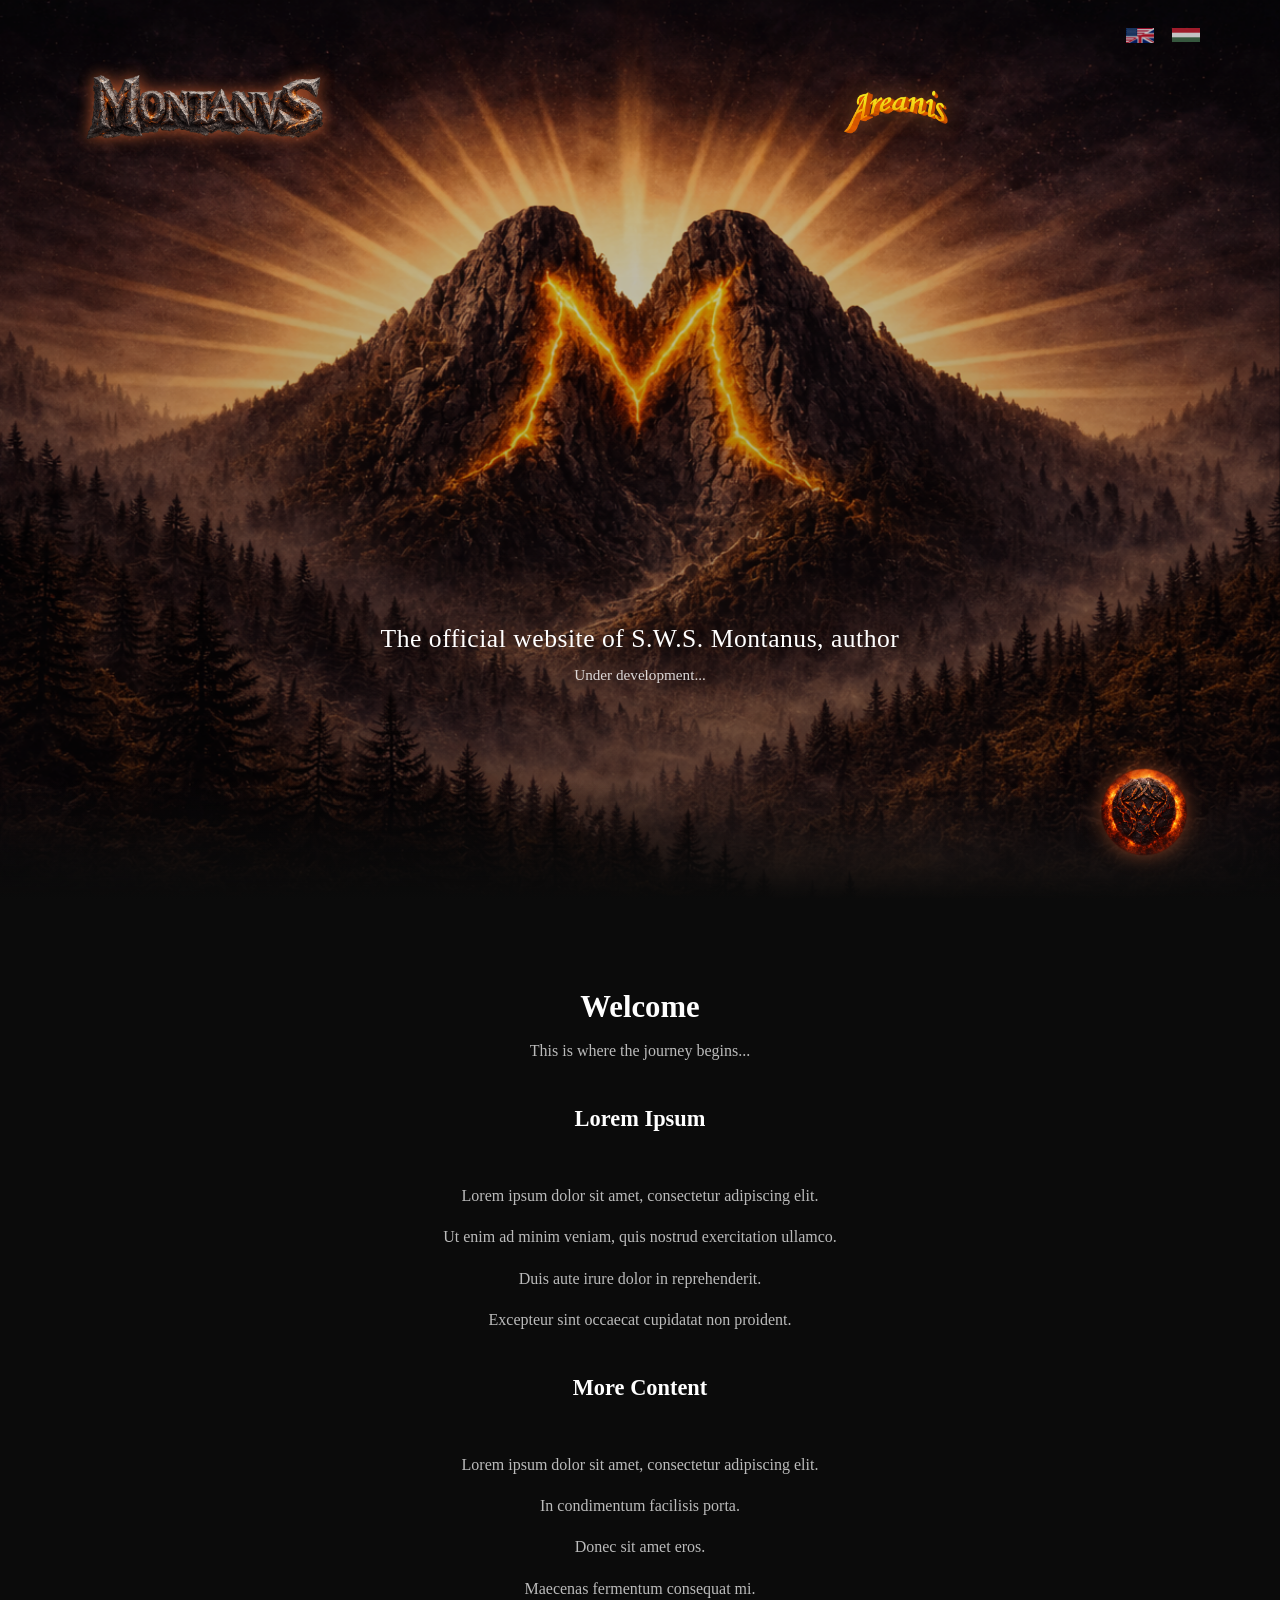
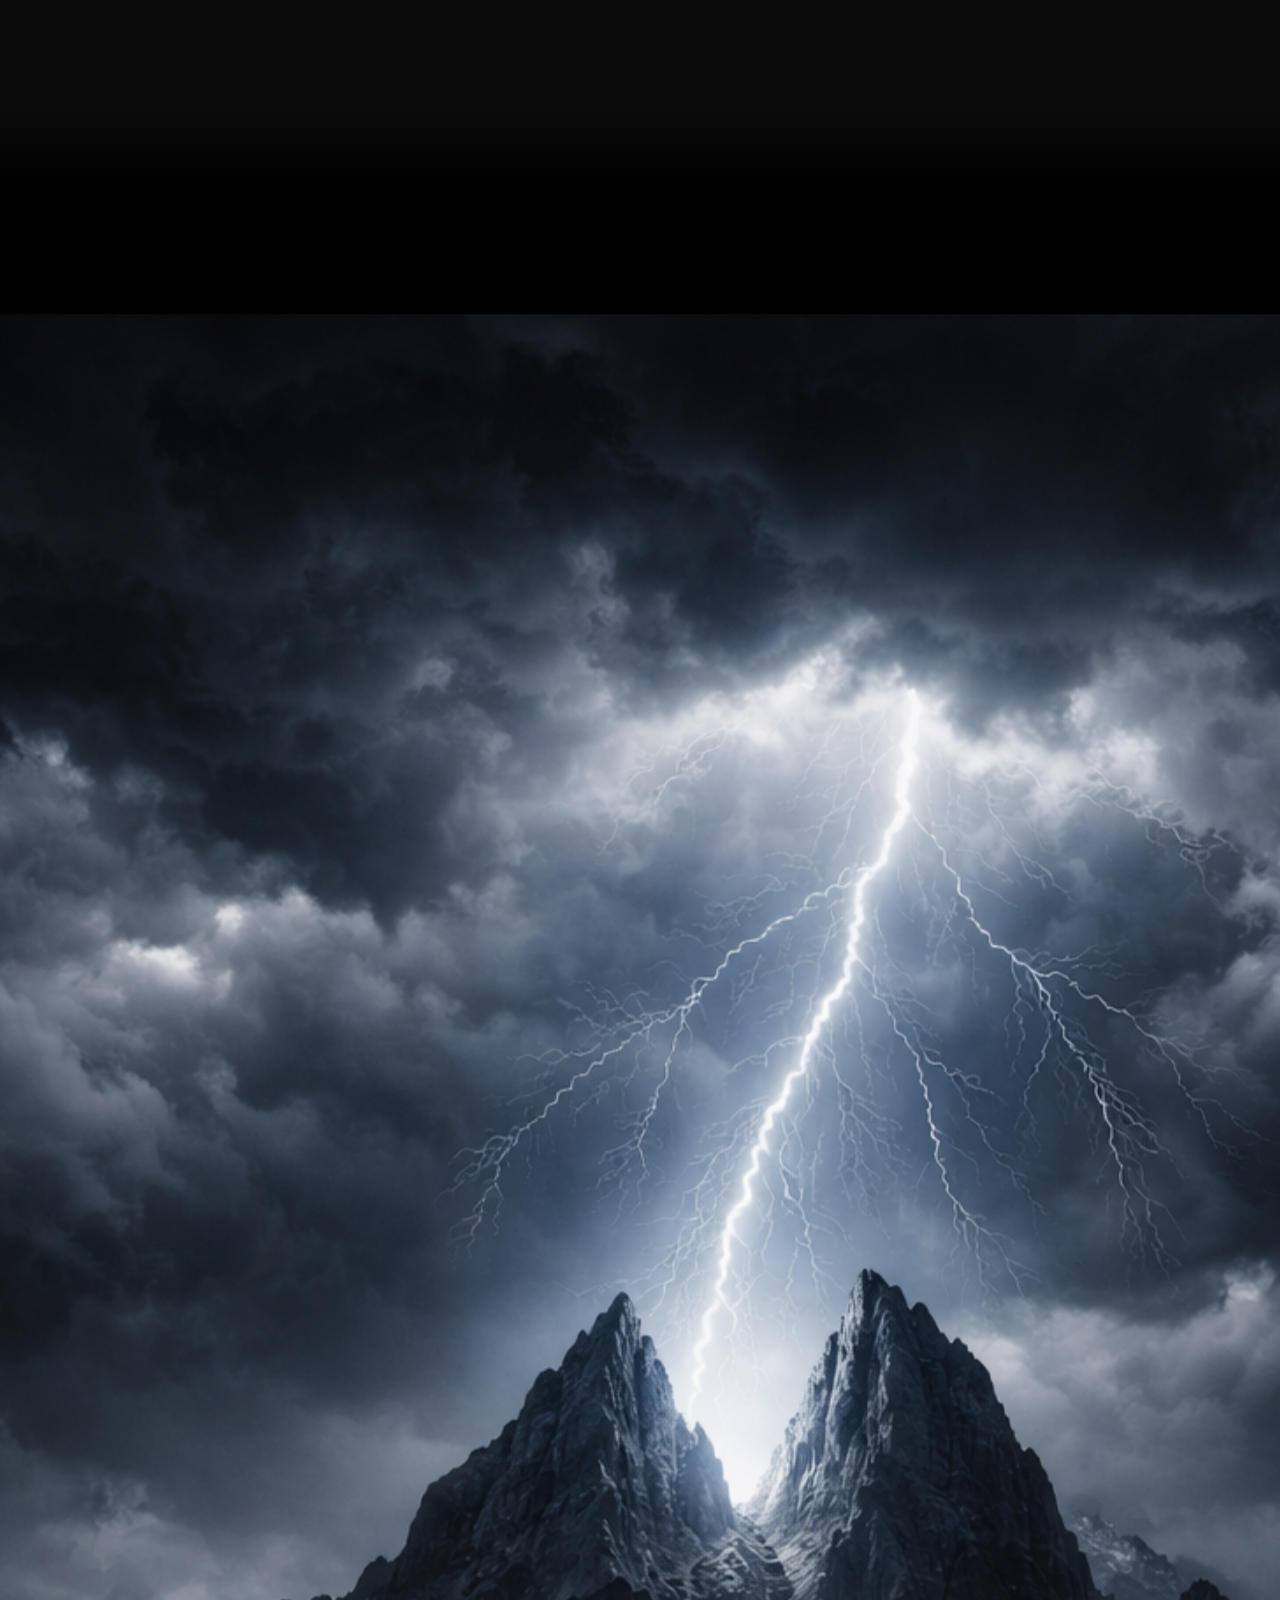
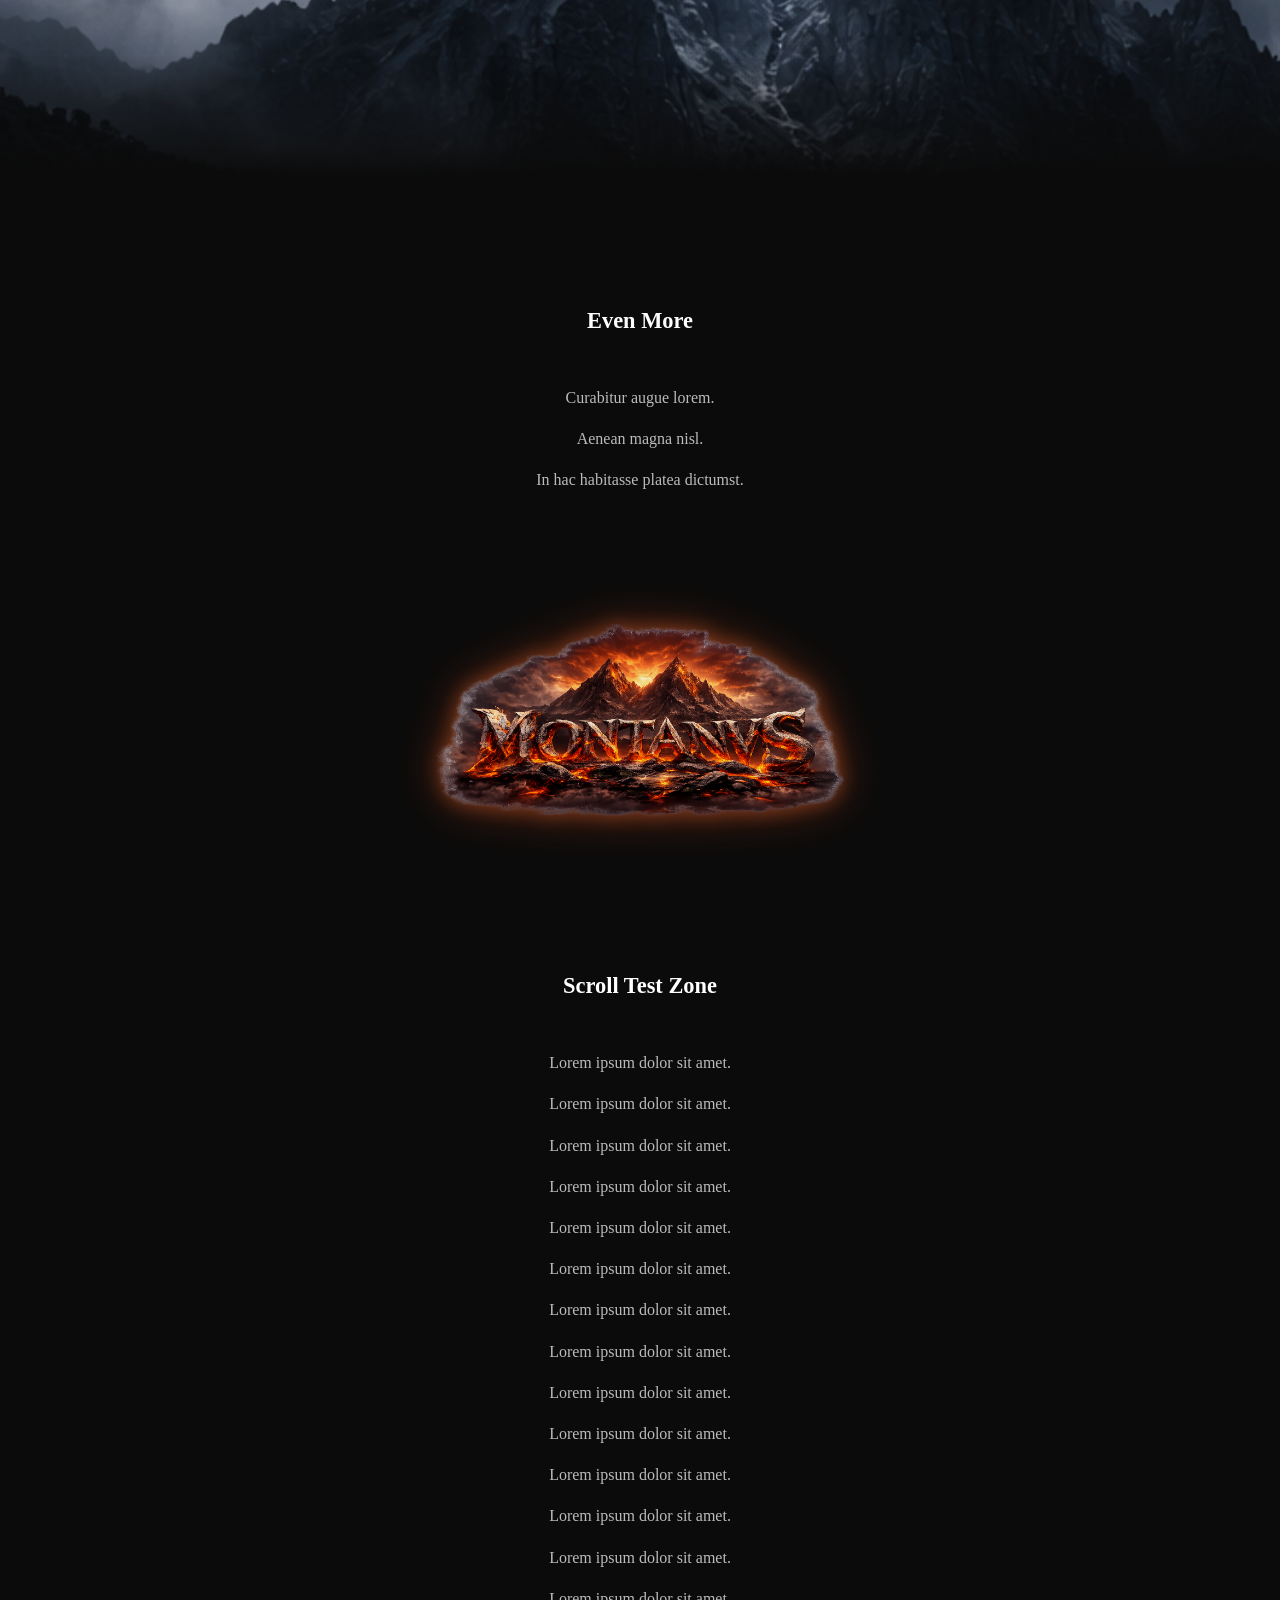
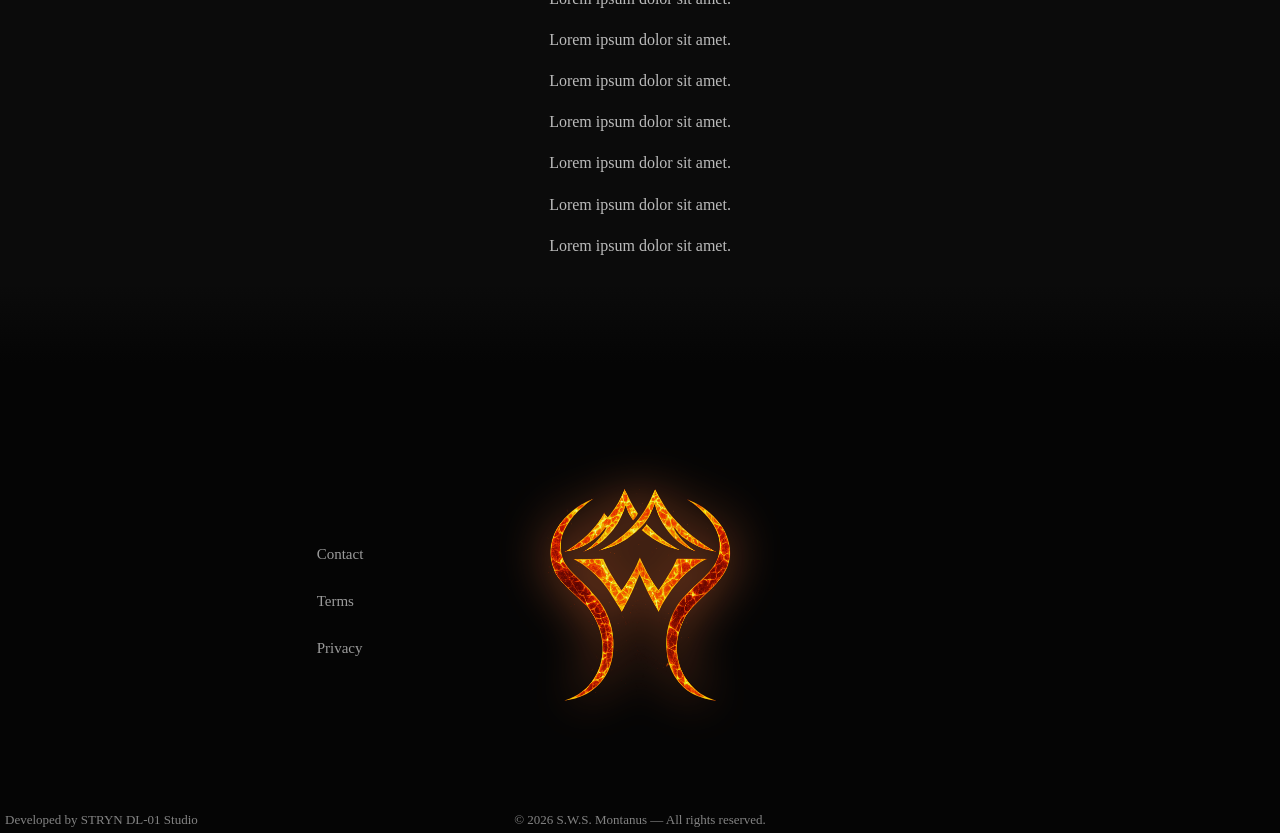
<file: index.html>
<!DOCTYPE html>
<html lang="hu">
<head>
  <meta charset="UTF-8">
  <meta name="viewport" content="width=device-width, initial-scale=1.0">
  <meta name="description" content="Official website of S.W.S. Montanus – author of Areanis.">
  <title>S.W.S. Montanus</title>

  <link rel="icon" href="favicon.ico">
  <link rel="icon" type="image/png" sizes="32x32" href="favicon-32x32.png">
  <link rel="icon" type="image/png" sizes="16x16" href="favicon-16x16.png">
  <link rel="apple-touch-icon" href="apple-touch-icon.png">
  <link rel="manifest" href="site.webmanifest">

  <link rel="stylesheet" href="style.css">
  <link rel="stylesheet" href="corner-logo.css">
  <link rel="stylesheet" href="parallax.css">
  <link rel="stylesheet" href="content-logo.css">
  <link rel="stylesheet" href="scroll-top.css">
  
</head>
<body>
  <div class="site-shell">

    <!-- FIXED BACKGROUND -->
    <div class="hero-bg" aria-hidden="true"></div>
    <div class="hero-overlay" aria-hidden="true"></div>

    <!-- TOP BAR ELEMENTS -->
    <a href="https://swsmontanvs.com/" class="home-link" aria-label="Főoldal">
      <img src="homelink.png" alt="Montanus">
    </a>

    <div class="lang-switcher" aria-label="Nyelvválasztó">
      <button type="button" class="lang-btn" aria-label="English">
        <img src="eng.png" alt="English">
      </button>
      <button type="button" class="lang-btn" aria-label="Magyar">
        <img src="hun.png" alt="Magyar">
      </button>
    </div>

    <!-- HERO -->
    <header class="hero" id="top">
      <nav class="main-menu" aria-label="Fő navigáció">
        <a href="areanis.html" class="areanis-link">
          <img src="areanis-title.png" alt="Areanis" class="menu-areanis">
        </a>
      </nav>

      <div class="hero-text">
        <h1>The official website of S.W.S. Montanus, author</h1>
        <p>Under development...</p>
      </div>
    </header>

     <!-- MAIN -->
<main class="page-main">

  <section class="content-section content-section-top">
    <div class="content-inner">
      <h2>Welcome</h2>
      <p>This is where the journey begins...</p>

      <h3>Lorem Ipsum</h3>
      <p>Lorem ipsum dolor sit amet, consectetur adipiscing elit.</p>
      <p>Ut enim ad minim veniam, quis nostrud exercitation ullamco.</p>
      <p>Duis aute irure dolor in reprehenderit.</p>
      <p>Excepteur sint occaecat cupidatat non proident.</p>

      <h3>More Content</h3>
      <p>Lorem ipsum dolor sit amet, consectetur adipiscing elit.</p>
      <p>In condimentum facilisis porta.</p>
      <p>Donec sit amet eros.</p>
      <p>Maecenas fermentum consequat mi.</p>
    </div>
  </section>

  <section class="parallax-section">
    <div class="parallax-bg"></div>
  </section>

  <section class="content-section content-section-bottom">
    <div class="content-inner">
      <h3>Even More</h3>
      <p>Curabitur augue lorem.</p>
      <p>Aenean magna nisl.</p>
      <p>In hac habitasse platea dictumst.</p>

<div class="content-logo">
  <img src="content-logo.png" class="content-logo-img" alt="Montanus Logo">
</div>

      <h3>Scroll Test Zone</h3>
      <p>Lorem ipsum dolor sit amet.</p>
      <p>Lorem ipsum dolor sit amet.</p>
      <p>Lorem ipsum dolor sit amet.</p>
      <p>Lorem ipsum dolor sit amet.</p>
      <p>Lorem ipsum dolor sit amet.</p>
      <p>Lorem ipsum dolor sit amet.</p>
      <p>Lorem ipsum dolor sit amet.</p>
      <p>Lorem ipsum dolor sit amet.</p>
      <p>Lorem ipsum dolor sit amet.</p>
      <p>Lorem ipsum dolor sit amet.</p>

      <p>Lorem ipsum dolor sit amet.</p>
      <p>Lorem ipsum dolor sit amet.</p>
      <p>Lorem ipsum dolor sit amet.</p>
      <p>Lorem ipsum dolor sit amet.</p>
      <p>Lorem ipsum dolor sit amet.</p>
      <p>Lorem ipsum dolor sit amet.</p>
      <p>Lorem ipsum dolor sit amet.</p>
      <p>Lorem ipsum dolor sit amet.</p>
      <p>Lorem ipsum dolor sit amet.</p>
      <p>Lorem ipsum dolor sit amet.</p>
    </div>
  </section>

</main>
    
    <!-- FOOTER -->
<footer class="site-footer">
  
    <div class="footer-left">
      Developed by STRYN DL-01 Studio
    </div>

    <div class="footer-top">

    <div class="footer-center">
      <img src="symbol.png" alt="Montanus Symbol" class="footer-symbol">
    </div>

    <div class="footer-right">
      <a href="#">Contact</a>
      <a href="#">Terms</a>
      <a href="#">Privacy</a>
    </div>
  </div>

  <div class="footer-bottom">
    &copy; 2026 S.W.S. Montanus — All rights reserved.
  </div>
</footer>

    <!-- SCROLL TO TOP -->
    <button class="scroll-top" id="scrollTopBtn" type="button" aria-label="Vissza a tetejére">
      ↑
    </button>
  </div>

  <div id="corner-logo-root"></div>

  <script src="script.js"></script>
  <script src="corner-logo.js"></script>
  <script src="parallax.js"></script>
  <script src="content-logo.js"></script>
  <script src="scroll-top.js"></script>
  
</body>
</html>
</file>
<file: style.css>
:root {
  --bg: #0b0b0b;
  --bg-deep: #050505;
  --text: #ffffff;
  --muted: rgba(255, 255, 255, 0.72);
  --warm: rgba(255, 140, 80, 0.9);
  --warm-soft: rgba(255, 120, 60, 0.6);
  --warm-glow: rgba(255, 170, 100, 0.95);
  --panel: rgba(11, 11, 11, 0.9);
  --blur-panel: blur(6px);
  --radius: 22px;
  --shadow-soft: 0 0 20px rgba(255, 120, 60, 0.18);
  --shadow-strong: 0 0 36px rgba(255, 140, 80, 0.35);
  --content-max: 980px;
  --header-z: 20;
  --menu-z: 25;
  --ui-z: 30;
  --seal-z: 40;
}

* {
  box-sizing: border-box;
}

html {
  scroll-behavior: smooth;
}

html,
body {
  margin: 0;
  padding: 0;
  overflow-x: hidden;
  background: var(--bg);
  color: var(--text);
  font-family: Georgia, serif;
}

body {
  min-height: 100vh;
}

img {
  display: block;
  max-width: 100%;
}

button {
  font: inherit;
}

a {
  color: inherit;
  text-decoration: none;
}

.site-shell {
  position: relative;
  min-height: 100vh;
}

/* FIXED BACKGROUND */

.hero-bg {
  position: fixed;
  inset: 0;
  height: 120vh;
  background-image: url("hegy.png");
  background-size: cover;
  background-position: 50% 20%;
  transform: translate3d(0, 0, 0) scale(1);
  will-change: transform, filter;
  z-index: 0;
  pointer-events: none;
}

.hero-overlay {
  position: fixed;
  inset: 0;
  background:
    linear-gradient(to bottom, rgba(0, 0, 0, 0.16) 0%, rgba(0, 0, 0, 0.28) 45%, rgba(0, 0, 0, 0.45) 100%);
  z-index: 1;
  pointer-events: none;
}

/* TOP UI */

.home-link {
  position: fixed;
  top: 30px;
  left: 80px;
  z-index: var(--ui-z);
  transform-origin: top left;
  will-change: transform, top, left;
}

.home-link img {
  width: 250px;
  height: auto;
  opacity: 0.96;
  filter: drop-shadow(0 0 8px rgba(255, 120, 60, 0.75));
  transition:
    transform 0.3s cubic-bezier(0.22, 1.4, 0.36, 1),
    filter 0.3s ease,
    opacity 0.25s ease;
}

.home-link:hover img {
  transform: scale(1.08);
  opacity: 1;
  filter: drop-shadow(0 0 16px rgba(255, 140, 80, 0.9));
}

.lang-switcher {
  position: fixed;
  top: 28px;
  right: 80px;
  z-index: var(--ui-z);
  display: flex;
  align-items: center;
  gap: 18px;
}

.lang-btn {
  appearance: none;
  border: 0;
  background: transparent;
  padding: 0;
  cursor: pointer;
  opacity: 0.76;
  transition: transform 0.2s ease, opacity 0.2s ease;
}

.lang-btn img {
  width: 28px;
  height: auto;
}

.lang-btn:hover {
  opacity: 1;
  transform: scale(1.1);
}

/* HERO */

.hero {
  position: relative;
  z-index: var(--header-z);
  min-height: 100vh;
  display: flex;
  align-items: center;
  justify-content: center;
  padding: 120px 24px 90px;
}

.main-menu {
  position: absolute;
  top: 8vh;
  left: 70%;
  transform: translateX(-50%);
  z-index: var(--menu-z);
}

.areanis-link {
  display: inline-flex;
  align-items: center;
  justify-content: center;
}

.menu-areanis {
  height: clamp(60px, 6vw, 120px);
  width: auto;
  opacity: 0.96;
  filter: drop-shadow(0 0 12px rgba(255, 140, 60, 0.45));
  transition:
    transform 0.35s cubic-bezier(0.22, 1, 0.36, 1),
    filter 0.3s ease,
    opacity 0.3s ease;
}

.areanis-link:hover .menu-areanis {
  transform: scale(1.08);
  opacity: 1;
  filter: drop-shadow(0 0 24px rgba(255, 160, 80, 0.9));
}

.hero-text {
  position: relative;
  z-index: var(--header-z);
  width: min(900px, 100%);
  text-align: center;
  margin-top: 42vh;
}

.hero-text h1 {
  margin: 0 0 12px;
  font-size: clamp(1.3rem, 2vw, 2rem);
  font-weight: 400;
  letter-spacing: 0.02em;
  text-shadow: 0 0 12px rgba(0, 0, 0, 0.35);
}

.hero-text p {
  margin: 0;
  font-size: 0.95rem;
  opacity: 0.82;
}

/* MAIN CONTENT */

.page-main {
  position: relative;
  z-index: 5;
}

.content-section {
  position: relative;
  z-index: 6;
  width: 100%;
  background: #0b0b0b;
  padding: 0;
  margin: 0;
}

.content-section-bottom {
  margin-top: -130px;
}

.content-section::before {
  content: "";
  position: absolute;
  top: -120px;
  left: 0;
  width: 100%;
  height: 120px;

  background: linear-gradient(
    to bottom,
    rgba(11,11,11,0) 0%,
    rgba(11,11,11,0.5) 50%,
    #0b0b0b 100%
  );

  pointer-events: none;
  z-index: 2;
}

.content-section::after {
  content: "";
  position: absolute;
  bottom: -80px;
  left: 0;
  width: 100%;
  height: 80px;
  background: linear-gradient(to top, rgba(11, 11, 11, 0), #0b0b0b);
  pointer-events: none;
  z-index: 2;
}

.content-inner {
  position: relative;
  z-index: 3;
  width: 100%;
  max-width: none;
  margin: 0;
  padding: 90px 40px;
  background: #0b0b0b;
  border-radius: 0;
  box-shadow: none;
  text-align: center;
}

.content-inner h2,
.content-inner h3 {
  margin-top: 0;
  color: #ffffff;
}

.content-inner h2 {
  font-size: clamp(1.5rem, 2.4vw, 2.1rem);
  margin-bottom: 12px;
}

.content-inner h3 {
  font-size: clamp(1.15rem, 1.8vw, 1.4rem);
  margin-bottom: 50px;
  margin-top: 42px;
}

.content-inner p {
  margin: 0 0 14px;
  color: rgba(255, 255, 255, 0.72);
  line-height: 1.7;
}

/* FOOTER */

.site-footer {
  position: relative;
  z-index: 8;
  background: #050505;
  padding: 120px 40px 40px;
  min-height: 350px;
}

.site-footer::before {
  content: "";
  position: absolute;
  top: -80px;
  left: 0;
  width: 100%;
  height: 80px;
  background: linear-gradient(to bottom, transparent, #050505);
}

.footer-top {
  position: relative;
  width: 100%;
  height: 100%;
  min-height: 310px;
  margin: 0;
}

.footer-left {
  position: absolute;
  left: 5px;
  bottom: 5px;
  font-size: 13px;
  opacity: 0.5;
  z-index: 10;
}

.footer-center {
  position: absolute;
  left: 50%;
  top: 15%;
  transform: translate(-50%, -60px);
  text-align: center;
}

.footer-symbol {
  width: 260px;
  opacity: 0.95;
  filter: drop-shadow(0 0 25px rgba(255, 120, 60, 0.8));
  transition: transform 0.4s ease, filter 0.4s ease;
}

.footer-symbol:hover {
  transform: scale(1.05);
  filter: drop-shadow(0 0 45px rgba(255, 150, 80, 1));
}

.footer-right {
  position: absolute;
  left: 25%;
  top: 38%;
  transform: translate(-50%, -50%);
  display: flex;
  flex-direction: column;
  gap: 30px;
}

.footer-right a {
  font-size: 15px;
  text-decoration: none;
  color: white;
  opacity: 0.6;
  transition: 0.3s ease;
}

.footer-right a:hover {
  opacity: 1;
  color: rgba(255, 140, 60, 0.9);
}

.footer-bottom {
  position: absolute;
  left: 50%;
  bottom: 5px;
  transform: translateX(-50%);
  font-size: 13px;
  opacity: 0.5;
  white-space: nowrap;
}


/* MOBILE */

@media (max-width: 768px) {
  .home-link {
    top: 78px;
    left: 50%;
    transform: translateX(-50%);
    transform-origin: top center;
  }

  .home-link img {
    width: 170px;
  }

  .lang-switcher {
    top: 20px;
    left: 50%;
    right: auto;
    transform: translateX(-50%);
    gap: 22px;
  }

  .hero {
    padding-top: 120px;
    padding-bottom: 70px;
  }

  .main-menu {
    top: 54px;
    left: 50%;
    transform: translateX(-50%);
  }

  .menu-areanis {
    height: 36px;
  }

  .hero-text {
    margin-top: 30vh;
  }

  .content-inner {
    padding: 70px 22px;
    border-radius: 18px;
  }

  .site-footer {
    padding: 70px 18px 60px;
  }

  .footer-inner {
    min-height: 330px;
    display: block;
  }

  .footer-center {
    position: absolute;
    top: 62px;
    left: 50%;
    transform: translateX(-50%);
    width: 100%;
    text-align: center;
  }

  .footer-symbol {
    width: 170px;
    margin: 0 auto;
  }

  .footer-right {
    position: absolute;
    top: 10px;
    left: 50%;
    transform: translateX(-50%);
    width: max-content;
    padding-left: 0;
    display: flex;
    flex-direction: row;
    gap: 22px;
    justify-content: center;
    align-items: center;
  }

  .footer-right a {
    font-size: 0.9rem;
  }

  .footer-left {
    left: 0;
    bottom: 0;
    font-size: 0.75rem;
  }

  .footer-bottom {
    left: 50%;
    bottom: 84px;
    transform: translateX(-50%);
    font-size: 0.75rem;
  }



.content-section::after {
  content: "";
  position: absolute;
  bottom: -100px;   /* 🔥 picit erősebb */
  left: 0;
  width: 100%;
  height: 100px;

  background: linear-gradient(
    to top,
    rgba(11,11,11,0),
    #0b0b0b
  );

  pointer-events: none;
  z-index: 2;
}

}
</file>
<file: corner-logo.css>
/* =====================================================
   CORNER LOGO – ALAP / DESKTOP
   ===================================================== */

#corner-logo-root {
  --logo-size: 220px;
  --logo-half: 110px;
  --edge-gap: 26px;

  position: fixed;
  width: var(--logo-size);

  right: var(--edge-gap);
  bottom: var(--edge-gap);

  z-index: 9999;

  transform: translate3d(0, 0, 0);

  transition:
    transform 0.65s cubic-bezier(0.22, 1, 0.36, 1);

  will-change: transform;
}

.corner-logo {
  width: 100%;
  cursor: pointer;

  transform: scale(1);
  transform-origin: bottom right;

  filter:
    drop-shadow(0 0 10px rgba(255, 120, 60, 0.45));

  transition:
    transform 0.65s cubic-bezier(0.22, 1, 0.36, 1),
    filter 0.4s ease;

  -webkit-tap-highlight-color: transparent;
  touch-action: manipulation;
}

.corner-logo img {
  width: 100%;
  display: block;
}


/* =====================================================
   DESKTOP – HOVER
   ===================================================== */

@media (hover: hover) and (pointer: fine) {
  #corner-logo-root:not(.touch-layout) .corner-logo:hover {
    transform: scale(2) translateX(-20%);

    filter:
      drop-shadow(0 0 14px rgba(255, 140, 80, 0.85))
      drop-shadow(0 0 30px rgba(255, 120, 60, 0.5));
  }
}


/* =====================================================
   MOBIL + TABLET – CL1 ⇄ CL2
   ===================================================== */

@media (max-width: 1024px) {
  #corner-logo-root {
    --logo-size: 140px;
    --logo-half: 70px;
    --edge-gap: 10px;

    right: var(--edge-gap);
    bottom: var(--edge-gap);
  }

  .corner-logo {
    transform-origin: center center;

    filter:
      drop-shadow(0 0 6px rgba(255, 120, 60, 0.45))
      drop-shadow(0 0 14px rgba(255, 120, 60, 0.25));
  }

  /*
    CL1:
    a logó jobb alsó sarokban van.

    CL2:
    a logó közepe a kijelző közepére kerül vízszintesen,
    és a kijelző alsó negyedének felső részére függőlegesen.

    A teljes út egyetlen átló:
    nincs left/right pozícióváltás, nincs ugrás.
  */
  #corner-logo-root.is-open {
    transform: translate3d(
      calc(-50vw + var(--logo-half) + var(--edge-gap)),
      calc(-25vh + var(--logo-half) + var(--edge-gap)),
      0
    );
  }

  #corner-logo-root.is-open .corner-logo {
    transform: scale(2.2);

    filter:
      drop-shadow(0 0 14px rgba(255, 160, 80, 1))
      drop-shadow(0 0 28px rgba(255, 120, 60, 0.7));
  }

  /*
    Érintős nézetben nincs hoveres elmozdulás.
    Csak a koppintás vezérli.
  */
  .corner-logo:hover {
    transform: scale(1);
  }

  #corner-logo-root.is-open .corner-logo:hover {
    transform: scale(2.2);
  }
}


/* =====================================================
   TABLET – NAGYOBB KIINDULÓ LOGÓ, HOSSZABB ÚT
   ===================================================== */

@media (min-width: 769px) and (max-width: 1024px) {
  #corner-logo-root {
    --logo-size: 170px;
    --logo-half: 85px;
    --edge-gap: 16px;
  }
}
</file>
<file: parallax.css>
.parallax-section {
  width: 100%;
  height: 200vh;
  position: relative;
  overflow: hidden;
  background: #000;
  z-index: 1;
}


.parallax-bg {
  position: absolute;
  top: -5%;
  left: 0%;

  width: 100%;
  height: 100%;

  background-image: url("stormpeak.png");
  background-size: cover;
  background-position: 45% 105%;
  background-repeat: no-repeat;

  will-change: transform, filter;
  z-index: 0;
}


.parallax-bg.flash {
  filter: brightness(1.8) contrast(1.2);
}


/* =====================================================
   MOBIL + TABLET
   ===================================================== */

@media (max-width: 1024px) {

  .parallax-section {
    height: 80vh;
  }

  .parallax-bg {
    top: 0%;
    left: -10%;

    width: 110%;
    height: 90%;

    background-size: cover;
    background-position: 45% 105%;
  }

}
</file>
<file: content-logo.css>
.content-logo {
  display: flex;
  justify-content: center;
  align-items: center;
  width: 100%;
  margin: 100px 0;
}

.content-logo-img {
  width: 420px;
  max-width: 80%;
  display: block;

  transform: scale(1);
  opacity: 0.95;

  filter:
    drop-shadow(0 0 10px rgba(255, 120, 60, 0.45))
    drop-shadow(0 0 22px rgba(255, 80, 20, 0.35));

  transition:
    transform 0.6s cubic-bezier(0.22, 1, 0.36, 1),
    filter 0.8s ease,
    opacity 0.3s ease;
}

.content-logo-img.active {
  transform: scale(1.12);
  opacity: 1;

  animation-name: contentLogoPulse;
  animation-duration: 3.5s;
  animation-timing-function: ease-in-out;
  animation-iteration-count: infinite;
}

.content-logo-img.cooldown {
  transform: scale(1);
  opacity: 0.95;

  animation-name: contentLogoCooldown;
  animation-duration: 1.6s;
  animation-timing-function: ease-out;
  animation-iteration-count: 1;
  animation-fill-mode: forwards;
}

@keyframes contentLogoPulse {
  0% {
    filter:
      drop-shadow(0 0 12px rgba(255, 140, 80, 0.6))
      drop-shadow(0 0 22px rgba(255, 100, 40, 0.4));
  }

  50% {
    filter:
      drop-shadow(0 0 18px rgba(255, 170, 100, 0.9))
      drop-shadow(0 0 36px rgba(255, 120, 60, 0.7));
  }

  100% {
    filter:
      drop-shadow(0 0 12px rgba(255, 140, 80, 0.6))
      drop-shadow(0 0 22px rgba(255, 100, 40, 0.4));
  }
}

@keyframes contentLogoCooldown {
  0% {
    filter:
      drop-shadow(0 0 16px rgba(255, 160, 80, 0.8))
      drop-shadow(0 0 32px rgba(255, 120, 60, 0.6));
  }

  100% {
    filter:
      drop-shadow(0 0 10px rgba(255, 120, 60, 0.45))
      drop-shadow(0 0 22px rgba(255, 80, 20, 0.35));
  }
}
</file>
<file: scroll-top.css>
/* =====================================================
   SCROLL TO TOP – ALAP / DESKTOP
   ===================================================== */

.scroll-top {
  position: fixed;
  right: 38px;
  bottom: 255px;
  z-index: var(--seal-z);

  width: 56px;
  height: 56px;

  border: 0;
  border-radius: 999px;

  cursor: pointer;
  color: white;
  font-size: 1.6rem;

  background: rgba(0, 0, 0, 0.42);

  backdrop-filter: blur(4px);
  -webkit-backdrop-filter: blur(4px);

  opacity: 0;
  pointer-events: none;

  transform: scale(0.96);

  transition:
    opacity 0.3s ease,
    transform 0.3s ease,
    background 0.3s ease;

  -webkit-tap-highlight-color: transparent;
  touch-action: manipulation;
}

.scroll-top.is-visible {
  opacity: 1;
  pointer-events: auto;
  transform: scale(1);
}


/* DESKTOP – HOVER */
@media (hover: hover) and (pointer: fine) {
  .scroll-top:hover {
    background: rgba(255, 140, 60, 0.28);
    transform: scale(1.1);
  }
}

/* MOBIL / TABLET – CSAK LENYOMÁS KÖZBEN */
@media (hover: none), (pointer: coarse) {
  .scroll-top:active {
    background: rgba(255, 140, 60, 0.28);
    transform: scale(1.1);
  }
}


/* =====================================================
   MOBIL
   ===================================================== */

@media (max-width: 768px) {

  .scroll-top {
    right: 18px;
    bottom: 165px;
    width: 50px;
    height: 50px;
  }

}
</file>
